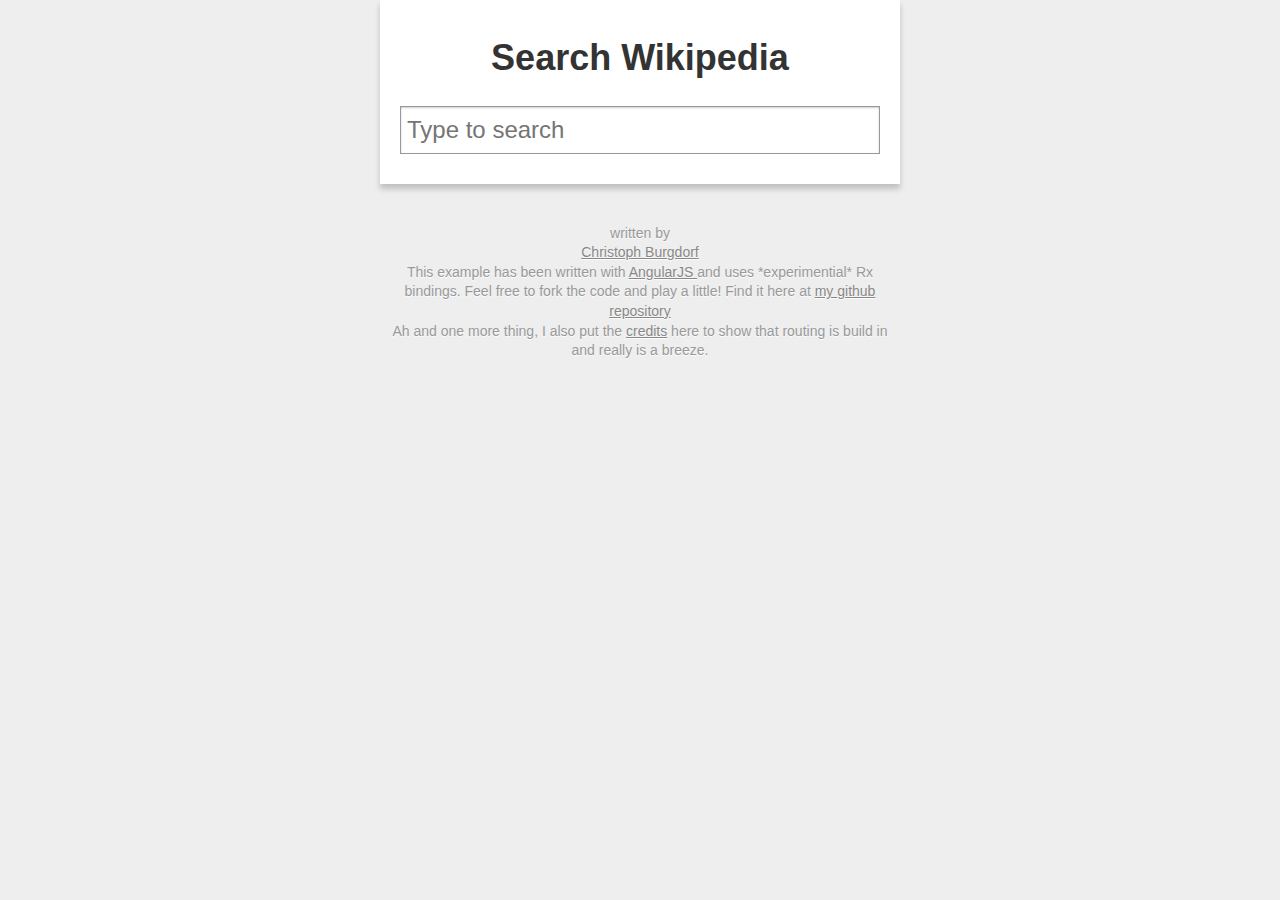
<file: index.html>
<!doctype html>
<html xmlns:ng="http://angularjs.org/">
<head>
  <meta charset="utf-8">
  <title>wikipedia search</title>
  <link rel="stylesheet" href="css/app.css"/>
</head>
<body>
  <ng:view></ng:view>
  <script src="js/booter.js"></script>
  <script src="lib/angular/angular.js" ng:autobind></script>
  <script src="lib/jquery/jquery-1.6.2.min.js"></script>
  <script src="lib/rx/rx.js"></script>
  <script src="lib/rx/rx.angular.js"></script>
  <script src="lib/rx/rx.jQuery.js"></script>
  <script src="js/services.js"></script>
  <script src="js/controllers.js"></script>
  <script src="js/filters.js"></script>
  <script src="js/widgets.js"></script>
  <script src="js/directive.js"></script>  
</body>
</html>
</file>
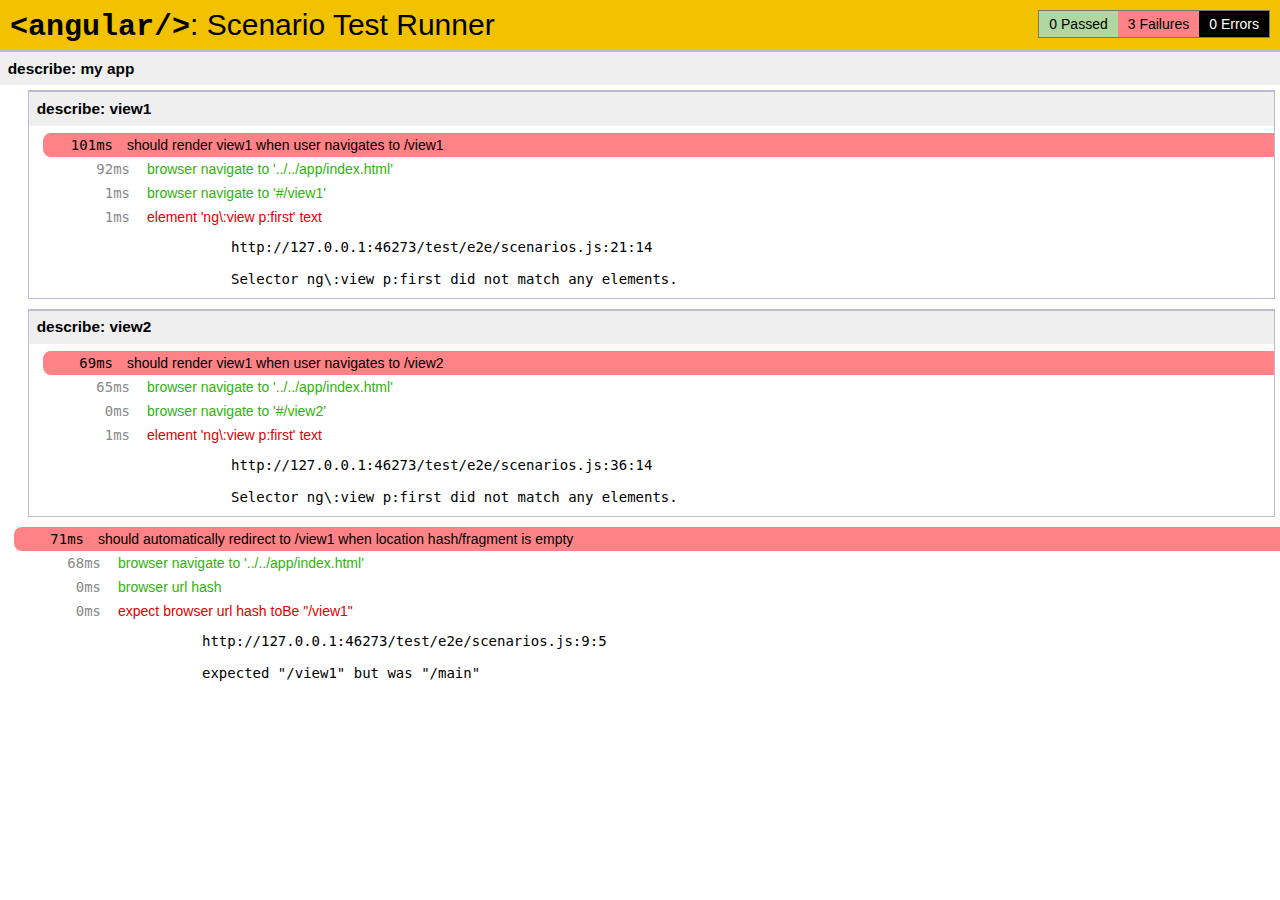
<file: test/e2e/runner.html>
<!doctype html">
<html lang="en">
  <head>
    <title>End2end Test Runner</title>
    <script src="../lib/angular/angular-scenario.js" ng:autotest></script>
    <script src="scenarios.js"></script>
  </head>
  <body>
  </body>
</html>
</file>
<file: css/app.css>
html, body, div, span, applet, object, iframe,
h1, h2, h3, h4, h5, h6, p, blockquote, pre,
a, abbr, acronym, address, big, cite, code,
del, dfn, em, font, img, ins, kbd, q, s, samp,
small, strike, strong, sub, sup, tt, var,
dl, dt, dd, ol, ul, li,
fieldset, form, label, legend,
table, caption, tbody, tfoot, thead, tr, th, td {
  margin: 0;
  padding: 0;
  border: 0;
  outline: 0;
  font-weight: inherit;
  font-style: inherit;
  font-size: 100%;
  font-family: inherit;
  vertical-align: baseline;
}
body {
  line-height: 1;
  color: black;
  background: white;
}
ol, ul {
  list-style: none;
}
a img {
  border: none;
}

html {
  background: #eeeeee;
}
  body {
    font-family: "Helvetica Neue", Helvetica, Arial, sans-serif;
    font-size: 14px;
    line-height: 1.4em;
    background: #eeeeee;
    color: #333333;
  }

.clickable{
  cursor:pointer;
}

#todoapp {
  width: 480px;
  margin: 0 auto 40px;
  background: white;
  padding: 20px;
  -moz-box-shadow: rgba(0, 0, 0, 0.2) 0 5px 6px 0;
  -webkit-box-shadow: rgba(0, 0, 0, 0.2) 0 5px 6px 0;
  -o-box-shadow: rgba(0, 0, 0, 0.2) 0 5px 6px 0;
  box-shadow: rgba(0, 0, 0, 0.2) 0 5px 6px 0;
}
  #todoapp h1 {
    font-size: 36px;
    font-weight: bold;
    text-align: center;
    padding: 20px 0 30px 0;
    line-height: 1;
  }

#create-todo {
  position: relative;
}
  #new-todo {
    width: 466px;
    font-size: 24px;
    font-family: inherit;
    line-height: 1.4em;
    border: 0;
    outline: none;
    padding: 6px;
    border: 1px solid #999999;
    -moz-box-shadow: rgba(0, 0, 0, 0.2) 0 1px 2px 0 inset;
    -webkit-box-shadow: rgba(0, 0, 0, 0.2) 0 1px 2px 0 inset;
    -o-box-shadow: rgba(0, 0, 0, 0.2) 0 1px 2px 0 inset;
    box-shadow: rgba(0, 0, 0, 0.2) 0 1px 2px 0 inset;
  }
    #create-todo input::-webkit-input-placeholder {
      font-style: italic;
    }
  #create-todo span {
    position: absolute;
    z-index: 999;
    width: 170px;
    left: 50%;
    margin-left: -85px;
  }

#todo-list {
  margin-top: 10px;
}
  #todo-list li {
    padding: 12px 20px 11px 0;
    position: relative;
    font-size: 24px;
    line-height: 1.1em;
    border-bottom: 1px solid #cccccc;
  }
    #todo-list li:after {
      content: "\0020";
      display: block;
      height: 0;
      clear: both;
      overflow: hidden;
      visibility: hidden;
    }
    #todo-list li.editing-true {
      padding: 0;
      border-bottom: 0;
    }
  #todo-list .editing-true .display,
  #todo-list .edit {
    display: none;
  }
    #todo-list .editing-true .edit {
      display: block;
    }
    #todo-list .editing-true input {
      width: 444px;
      font-size: 24px;
      font-family: inherit;
      margin: 0;
      line-height: 1.6em;
      border: 0;
      outline: none;
      padding: 10px 7px 0px 27px;
      border: 1px solid #999999;
      -moz-box-shadow: rgba(0, 0, 0, 0.2) 0 1px 2px 0 inset;
      -webkit-box-shadow: rgba(0, 0, 0, 0.2) 0 1px 2px 0 inset;
      -o-box-shadow: rgba(0, 0, 0, 0.2) 0 1px 2px 0 inset;
      box-shadow: rgba(0, 0, 0, 0.2) 0 1px 2px 0 inset;
    }
  #todo-list .check {
    position: relative;
    top: 9px;
    margin: 0 10px 0 7px;
    float: left;
  }
  #todo-list .done-true .todo-content {
    text-decoration: line-through;
    color: #777777;
  }
  #todo-list .todo-destroy {
    position: absolute;
    right: 5px;
    top: 14px;
    display: none;
    cursor: pointer;
    width: 20px;
    height: 20px;
    background: url(../img/destroy.png) no-repeat 0 0;
  }
    #todo-list li:hover .todo-destroy {
      display: block;
    }
    #todo-list .todo-destroy:hover {
      background-position: 0 -20px;
    }

#todo-stats {
  *zoom: 1;
  margin-top: 10px;
  color: #777777;
}
  #todo-stats:after {
    content: "\0020";
    display: block;
    height: 0;
    clear: both;
    overflow: hidden;
    visibility: hidden;
  }
  #todo-stats .todo-count {
    float: left;
  }
    #todo-stats .todo-count .number {
      font-weight: bold;
      color: #333333;
    }
  #todo-stats .todo-clear {
    float: right;
  }
    #todo-stats .todo-clear a {
      color: #777777;
      font-size: 12px;
    }
      #todo-stats .todo-clear a:visited {
        color: #777777;
      }
      #todo-stats .todo-clear a:hover {
        color: #336699;
      }

#instructions {
  width: 520px;
  margin: 10px auto;
  color: #777777;
  text-shadow: rgba(255, 255, 255, 0.8) 0 1px 0;
  text-align: center;
}
  #instructions a {
    color: #336699;
  }

#credits {
  width: 520px;
  margin: 30px auto;
  color: #999;
  text-shadow: rgba(255, 255, 255, 0.8) 0 1px 0;
  text-align: center;
}
  #credits a {
    color: #888;
  }


/*
 *  Fran�ois 'cahnory' Germain
 */
.ui-tooltip, .ui-tooltip-top, .ui-tooltip-right, .ui-tooltip-bottom, .ui-tooltip-left {
  color:#ffffff;
  cursor:normal;
  display:-moz-inline-stack;
  display:inline-block;
  font-size:12px;
  font-family:arial;
  padding:.5em 1em;
  position:relative;
  text-align:center;
  text-shadow:0 -1px 1px #111111;
  -webkit-border-top-left-radius:4px ;
  -webkit-border-top-right-radius:4px ;
  -webkit-border-bottom-right-radius:4px ;
  -webkit-border-bottom-left-radius:4px ;
  -khtml-border-top-left-radius:4px ;
  -khtml-border-top-right-radius:4px ;
  -khtml-border-bottom-right-radius:4px ;
  -khtml-border-bottom-left-radius:4px ;
  -moz-border-radius-topleft:4px ;
  -moz-border-radius-topright:4px ;
  -moz-border-radius-bottomright:4px ;
  -moz-border-radius-bottomleft:4px ;
  border-top-left-radius:4px ;
  border-top-right-radius:4px ;
  border-bottom-right-radius:4px ;
  border-bottom-left-radius:4px ;
  -o-box-shadow:0 1px 2px #000000, inset 0 0 0 1px #222222, inset 0 2px #666666, inset 0 -2px 2px #444444;
  -moz-box-shadow:0 1px 2px #000000, inset 0 0 0 1px #222222, inset 0 2px #666666, inset 0 -2px 2px #444444;
  -khtml-box-shadow:0 1px 2px #000000, inset 0 0 0 1px #222222, inset 0 2px #666666, inset 0 -2px 2px #444444;
  -webkit-box-shadow:0 1px 2px #000000, inset 0 0 0 1px #222222, inset 0 2px #666666, inset 0 -2px 2px #444444;
  box-shadow:0 1px 2px #000000, inset 0 0 0 1px #222222, inset 0 2px #666666, inset 0 -2px 2px #444444;
  background-color:#3b3b3b;
  background-image:-moz-linear-gradient(top,#555555,#222222);
  background-image:-webkit-gradient(linear,left top,left bottom,color-stop(0,#555555),color-stop(1,#222222));
  filter:progid:DXImageTransform.Microsoft.gradient(startColorStr=#555555,EndColorStr=#222222);
  -ms-filter:progid:DXImageTransform.Microsoft.gradient(startColorStr=#555555,EndColorStr=#222222);
}
.ui-tooltip:after, .ui-tooltip-top:after, .ui-tooltip-right:after, .ui-tooltip-bottom:after, .ui-tooltip-left:after {
  content:"\25B8";
  display:block;
  font-size:2em;
  height:0;
  line-height:0;
  position:absolute;
}
.ui-tooltip:after, .ui-tooltip-bottom:after {
  color:#2a2a2a;
  bottom:0;
  left:1px;
  text-align:center;
  text-shadow:1px 0 2px #000000;
  -o-transform:rotate(90deg);
  -moz-transform:rotate(90deg);
  -khtml-transform:rotate(90deg);
  -webkit-transform:rotate(90deg);
  width:100%;
}
.ui-tooltip-top:after {
  bottom:auto;
  color:#4f4f4f;
  left:-2px;
  top:0;
  text-align:center;
  text-shadow:none;
  -o-transform:rotate(-90deg);
  -moz-transform:rotate(-90deg);
  -khtml-transform:rotate(-90deg);
  -webkit-transform:rotate(-90deg);
  width:100%;
}
.ui-tooltip-right:after {
  color:#222222;
  right:-0.375em;
  top:50%;
  margin-top:-.05em;
  text-shadow:0 1px 2px #000000;
  -o-transform:rotate(0);
  -moz-transform:rotate(0);
  -khtml-transform:rotate(0);
  -webkit-transform:rotate(0);
}
.ui-tooltip-left:after {
  color:#222222;
  left:-0.375em;
  top:50%;
  margin-top:.1em;
  text-shadow:0 -1px 2px #000000;
  -o-transform:rotate(180deg);
  -moz-transform:rotate(180deg);
  -khtml-transform:rotate(180deg);
  -webkit-transform:rotate(180deg);
}
</file>
